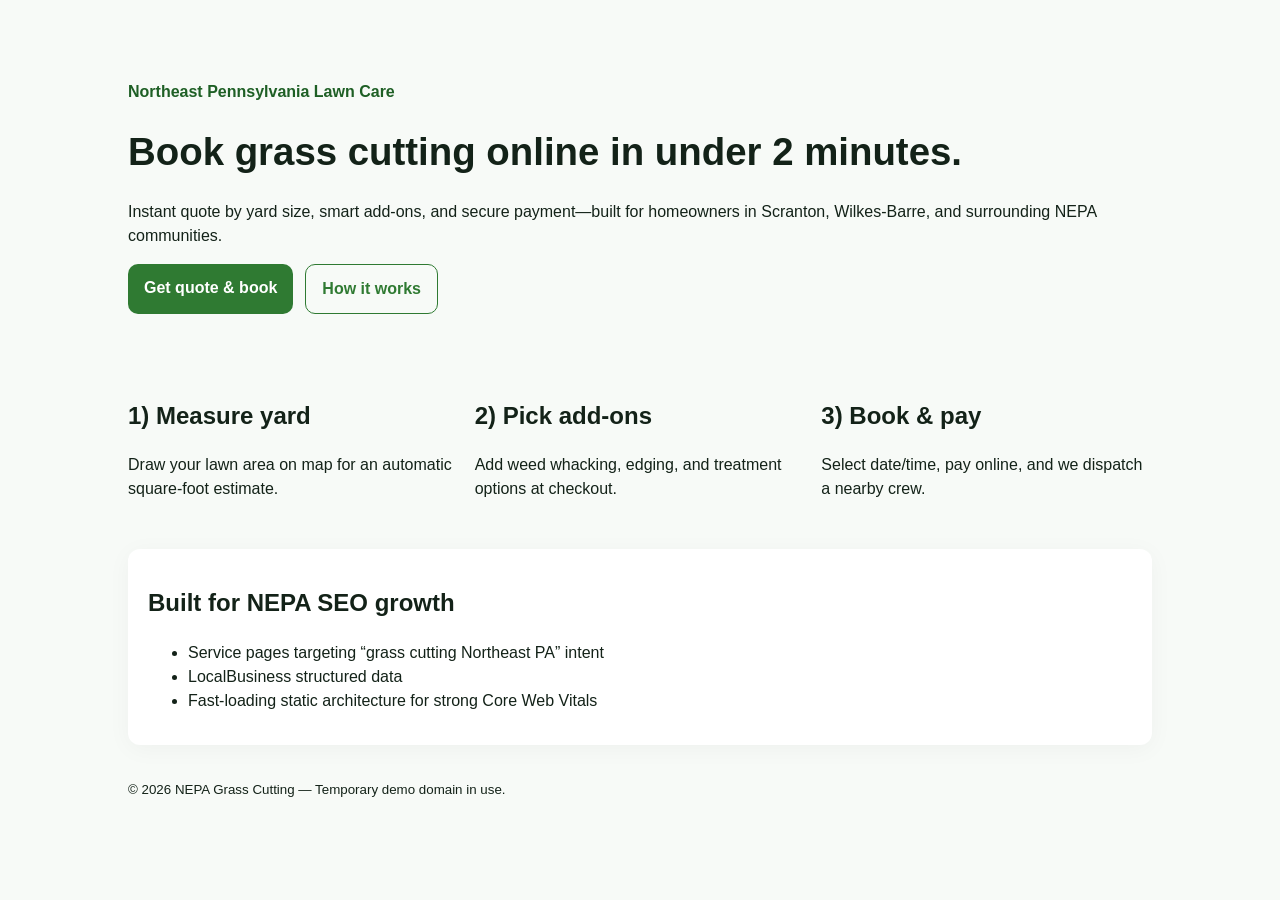
<file: index.html>
<!doctype html>
<html lang="en">
  <head>
    <meta charset="UTF-8" />
    <meta name="viewport" content="width=device-width, initial-scale=1.0" />
    <title>NEPA Grass Cutting | Fast Lawn Mowing in Northeast Pennsylvania</title>
    <meta
      name="description"
      content="Book lawn mowing in Northeast PA in minutes. Auto quotes by yard size, choose add-ons like weed whacking and treatments, and pay online."
    />
    <meta name="robots" content="index,follow" />
    <link rel="canonical" href="https://nepa-grasscutting-demo.pages.dev/" />

    <meta property="og:type" content="website" />
    <meta property="og:title" content="NEPA Grass Cutting | Book Online" />
    <meta
      property="og:description"
      content="Instant lawn care quotes, easy booking, and online payment for Northeast Pennsylvania homeowners."
    />
    <meta property="og:url" content="https://nepa-grasscutting-demo.pages.dev/" />
    <meta property="og:site_name" content="NEPA Grass Cutting" />

    <meta name="twitter:card" content="summary_large_image" />
    <meta name="twitter:title" content="NEPA Grass Cutting" />
    <meta
      name="twitter:description"
      content="Auto yard-size quote + online booking for Northeast PA lawn mowing."
    />

    <link rel="manifest" href="/app.webmanifest" />
    <link rel="stylesheet" href="/styles/site.css" />

    <script type="application/ld+json">
      {
        "@context": "https://schema.org",
        "@type": "LocalBusiness",
        "name": "NEPA Grass Cutting",
        "url": "https://nepa-grasscutting-demo.pages.dev",
        "areaServed": ["Scranton", "Wilkes-Barre", "Pittston", "Northeast Pennsylvania"],
        "serviceType": "Lawn mowing and yard maintenance",
        "address": {
          "@type": "PostalAddress",
          "addressRegion": "PA",
          "addressCountry": "US"
        },
        "hasOfferCatalog": {
          "@type": "OfferCatalog",
          "name": "Lawn Care Services",
          "itemListElement": [
            { "@type": "Offer", "itemOffered": { "@type": "Service", "name": "Grass Cutting" } },
            { "@type": "Offer", "itemOffered": { "@type": "Service", "name": "Weed Whacking" } },
            { "@type": "Offer", "itemOffered": { "@type": "Service", "name": "Lawn Treatment" } }
          ]
        }
      }
    </script>
  </head>
  <body>
    <header class="shell hero">
      <p class="eyebrow">Northeast Pennsylvania Lawn Care</p>
      <h1>Book grass cutting online in under 2 minutes.</h1>
      <p>
        Instant quote by yard size, smart add-ons, and secure payment—built for homeowners in
        Scranton, Wilkes-Barre, and surrounding NEPA communities.
      </p>
      <div class="hero-cta">
        <a class="btn btn-primary" href="/booking.html">Get quote & book</a>
        <a class="btn btn-secondary" href="#how">How it works</a>
      </div>
    </header>

    <main class="shell">
      <section id="how" class="grid-3">
        <article>
          <h2>1) Measure yard</h2>
          <p>Draw your lawn area on map for an automatic square-foot estimate.</p>
        </article>
        <article>
          <h2>2) Pick add-ons</h2>
          <p>Add weed whacking, edging, and treatment options at checkout.</p>
        </article>
        <article>
          <h2>3) Book & pay</h2>
          <p>Select date/time, pay online, and we dispatch a nearby crew.</p>
        </article>
      </section>

      <section class="card">
        <h2>Built for NEPA SEO growth</h2>
        <ul>
          <li>Service pages targeting “grass cutting Northeast PA” intent</li>
          <li>LocalBusiness structured data</li>
          <li>Fast-loading static architecture for strong Core Web Vitals</li>
        </ul>
      </section>
    </main>

    <footer class="shell footer">
      <small>© 2026 NEPA Grass Cutting — Temporary demo domain in use.</small>
    </footer>

    <script defer src="/scripts/pwa.js"></script>
  </body>
</html>
</file>
<file: styles/site.css>
:root {
  --bg: #f7faf7;
  --text: #132218;
  --accent: #2f7a32;
  --accent-2: #1e5f25;
  --card: #ffffff;
}

* { box-sizing: border-box; }

body {
  margin: 0;
  font-family: Inter, -apple-system, BlinkMacSystemFont, "Segoe UI", Roboto, sans-serif;
  color: var(--text);
  background: var(--bg);
  line-height: 1.5;
}

.shell {
  width: min(1024px, 92vw);
  margin: 0 auto;
}

.hero {
  padding: 4rem 0 2rem;
}

.eyebrow {
  font-weight: 600;
  color: var(--accent-2);
}

h1 {
  font-size: clamp(2rem, 3vw, 3rem);
  line-height: 1.15;
}

.hero-cta {
  display: flex;
  gap: 0.75rem;
  flex-wrap: wrap;
  margin-top: 1rem;
}

.btn {
  text-decoration: none;
  border-radius: 10px;
  padding: 0.75rem 1rem;
  font-weight: 600;
  display: inline-block;
}

.btn-primary {
  background: var(--accent);
  color: white;
}

.btn-secondary {
  border: 1px solid var(--accent);
  color: var(--accent);
}

.grid-3 {
  display: grid;
  gap: 1rem;
  grid-template-columns: repeat(auto-fit, minmax(200px, 1fr));
  margin: 2rem 0;
}

.card {
  background: var(--card);
  border-radius: 12px;
  padding: 1rem 1.25rem;
  box-shadow: 0 4px 24px rgba(0,0,0,0.04);
}

.footer {
  padding: 2rem 0 3rem;
}

.form-grid {
  display: grid;
  gap: 1rem;
  grid-template-columns: repeat(auto-fit, minmax(280px, 1fr));
}

label {
  display: grid;
  gap: 0.4rem;
  font-weight: 600;
}

input, select {
  border: 1px solid #c9d6ca;
  border-radius: 8px;
  padding: 0.55rem 0.7rem;
}

.quote {
  font-size: 1.5rem;
  font-weight: 800;
  color: var(--accent-2);
}

#map {
  height: 360px;
  width: 100%;
  border-radius: 12px;
  border: 1px solid #d5ddd5;
}

.notice {
  background: #edf8ee;
  border-left: 4px solid var(--accent);
  padding: 0.75rem 0.9rem;
  border-radius: 8px;
}
</file>
